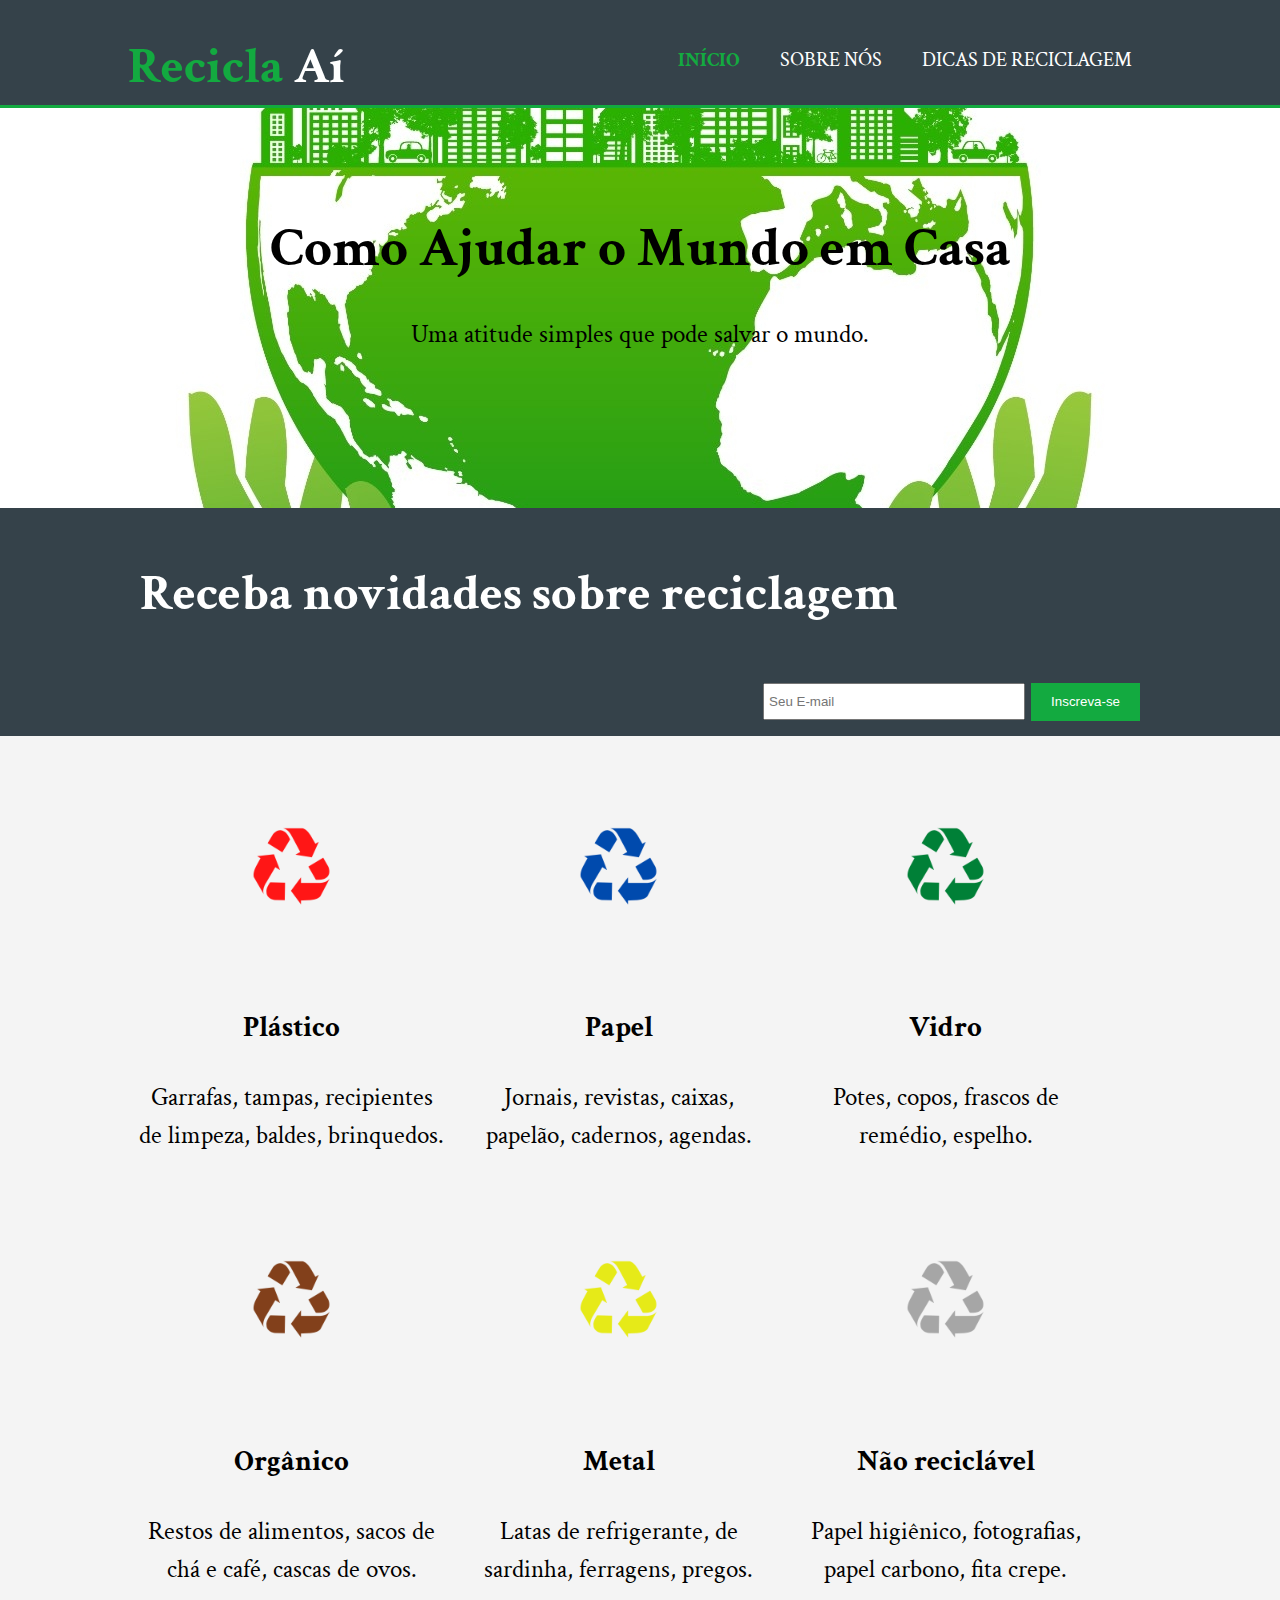
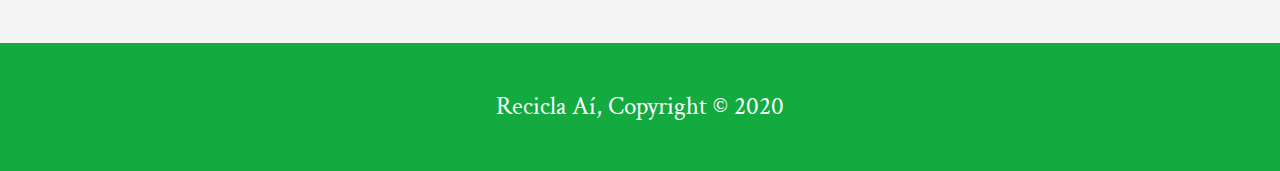
<file: index.html>
<!DOCTYPE html>
<html>
  <head>
    <meta charset="utf-8">
    <meta name="viewport" content="width=device-width">
    <meta name="description" content="Affordable and professional web design">
	  <meta name="keywords" content="web design, affordable web design, professional web design">
  	<meta name="author" content="Brad Traversy">
    <title>Recicla Aí | Bem-Vindo</title>
    <link rel="stylesheet" href="./css/style.css">
    <link rel="preconnect" href="https://fonts.gstatic.com">
<link href="https://fonts.googleapis.com/css2?family=Crimson+Text:ital,wght@1,600&display=swap" rel="stylesheet">
  </head>
  <body>
    <header>
      <div class="container">
        <div id="branding">
          <h1><span class="highlight">Recicla</span> Aí</h1>
        </div>
        <nav>
          <ul>
            <li class="current"><a href="index.html">Início</a></li>
            <li><a href="about.html">Sobre nós</a></li>
            <li><a href="services.html">Dicas de Reciclagem</a></li>
          </ul>
        </nav>
      </div>
    </header>

    <section id="showcase">
      <div class="container">
        <h1>Como Ajudar o Mundo em Casa</h1>
        <p>Uma atitude simples que pode salvar o mundo.</p>
      </div>
    </section>

    <section id="newsletter">
      <div class="container">
        <h1>Receba novidades sobre reciclagem</h1>
        <form>
          <input type="email" placeholder="Seu E-mail">
          <button type="submit" class="button_1">Inscreva-se</button>
        </form>
      </div>
    </section>

    <section id="boxes">
      <div class="container">
        <div class="box">
          <img src="./img/vermelho.png">
          <h3>Plástico</h3>
          <p>Garrafas, tampas, recipientes de limpeza, baldes, brinquedos.</p>
        </div>
        <div class="box">
          <img src="./img/azul.png">
          <h3>Papel</h3>
          <p>Jornais, revistas, caixas, papelão, cadernos, agendas.</p>
        </div>
        <div class="box">
          <img src="./img/verde.png">
          <h3>Vidro</h3>
          <p>Potes, copos, frascos de remédio, espelho.</p>
        </div>
        <div class="box">
          <img src="./img/marrom.png">
          <h3>Orgânico</h3>
          <p>Restos de alimentos, sacos de chá e café, cascas de ovos.</p>
        </div>
        <div class="box">
          <img src="./img/amarelo.png">
          <h3>Metal</h3>
          <p>Latas de refrigerante, de sardinha, ferragens, pregos.</p>
        </div>
        <div class="box">
          <img src="./img/cinza.png">
          <h3>Não reciclável</h3>
          <p>Papel higiênico, fotografias, papel carbono, fita crepe.</p>
        </div>
      </div>
    </section>

    <footer>
      <p>Recicla Aí, Copyright &copy; 2020</p>
    </footer>
  </body>
</html>
</file>
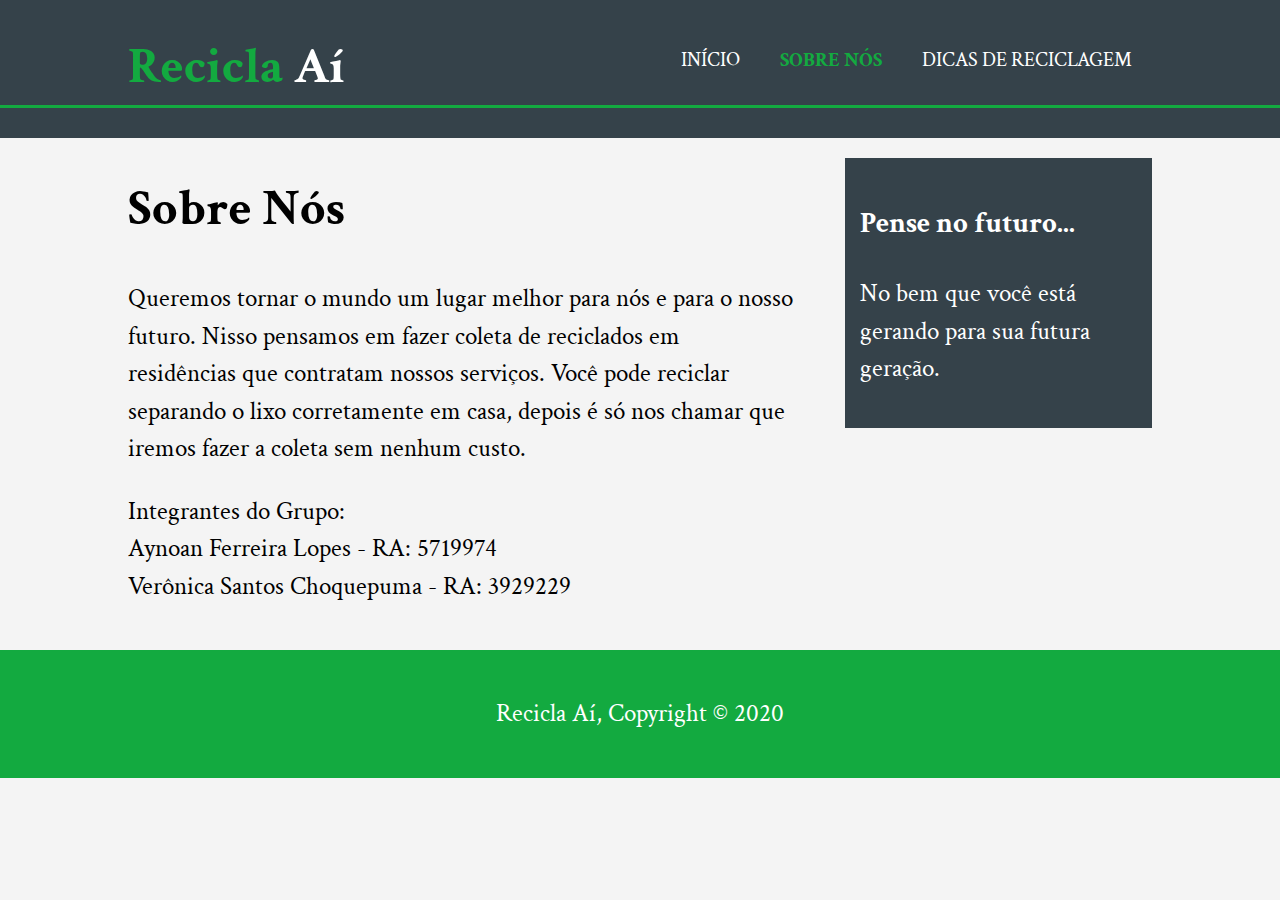
<file: about.html>
<!DOCTYPE html>
<html>
  <head>
    <meta charset="utf-8">
    <meta name="viewport" content="width=device-width">
    <meta name="description" content="Affordable and professional web design">
	  <meta name="keywords" content="web design, affordable web design, professional web design">
  	<meta name="author" content="Brad Traversy">
    <title>Recicla Aí | Sobre Nós</title>
    <link rel="stylesheet" href="./css/style.css">
    <link rel="preconnect" href="https://fonts.gstatic.com">
    <link href="https://fonts.googleapis.com/css2?family=Crimson+Text:ital,wght@1,600&display=swap" rel="stylesheet">
  </head>
  <body>
    <header>
      <div class="container">
        <div id="branding">
          <h1><span class="highlight">Recicla</span> Aí</h1>
        </div>
        <nav>
          <ul>
            <li><a href="index.html">Início</a></li>
            <li class="current"><a href="about.html">Sobre Nós</a></li>
            <li><a href="services.html">Dicas de Reciclagem</a></li>
          </ul>
        </nav>
      </div>
    </header>

    <section id="newsletter">
      <div class="container">
      
        </form>
      </div>
    </section>

    <section id="main">
      <div class="container">
        <article id="main-col">
          <h1 class="page-title">Sobre Nós</h1>
          <p>
            Queremos tornar o mundo um lugar melhor para nós e para o nosso futuro. Nisso pensamos em fazer coleta de reciclados
            em residências que contratam nossos serviços. Você pode reciclar separando o lixo corretamente
            em casa, depois é só nos chamar que iremos fazer a coleta sem nenhum custo. 
		</p>
	<p>Integrantes do Grupo: <br />Aynoan Ferreira Lopes - RA: 5719974 <br />Verônica Santos Choquepuma - RA: 3929229
          </p>
          
        </article>

        <aside id="sidebar">
          <div class="dark">
            <h3>Pense no futuro...</h3>
            <p>No bem que você está gerando para sua futura geração. </p>
          </div>
        </aside>
      </div>
    </section>

    <footer>
      <p>Recicla Aí, Copyright &copy; 2020</p>
    </footer>
  </body>
</html>
</file>
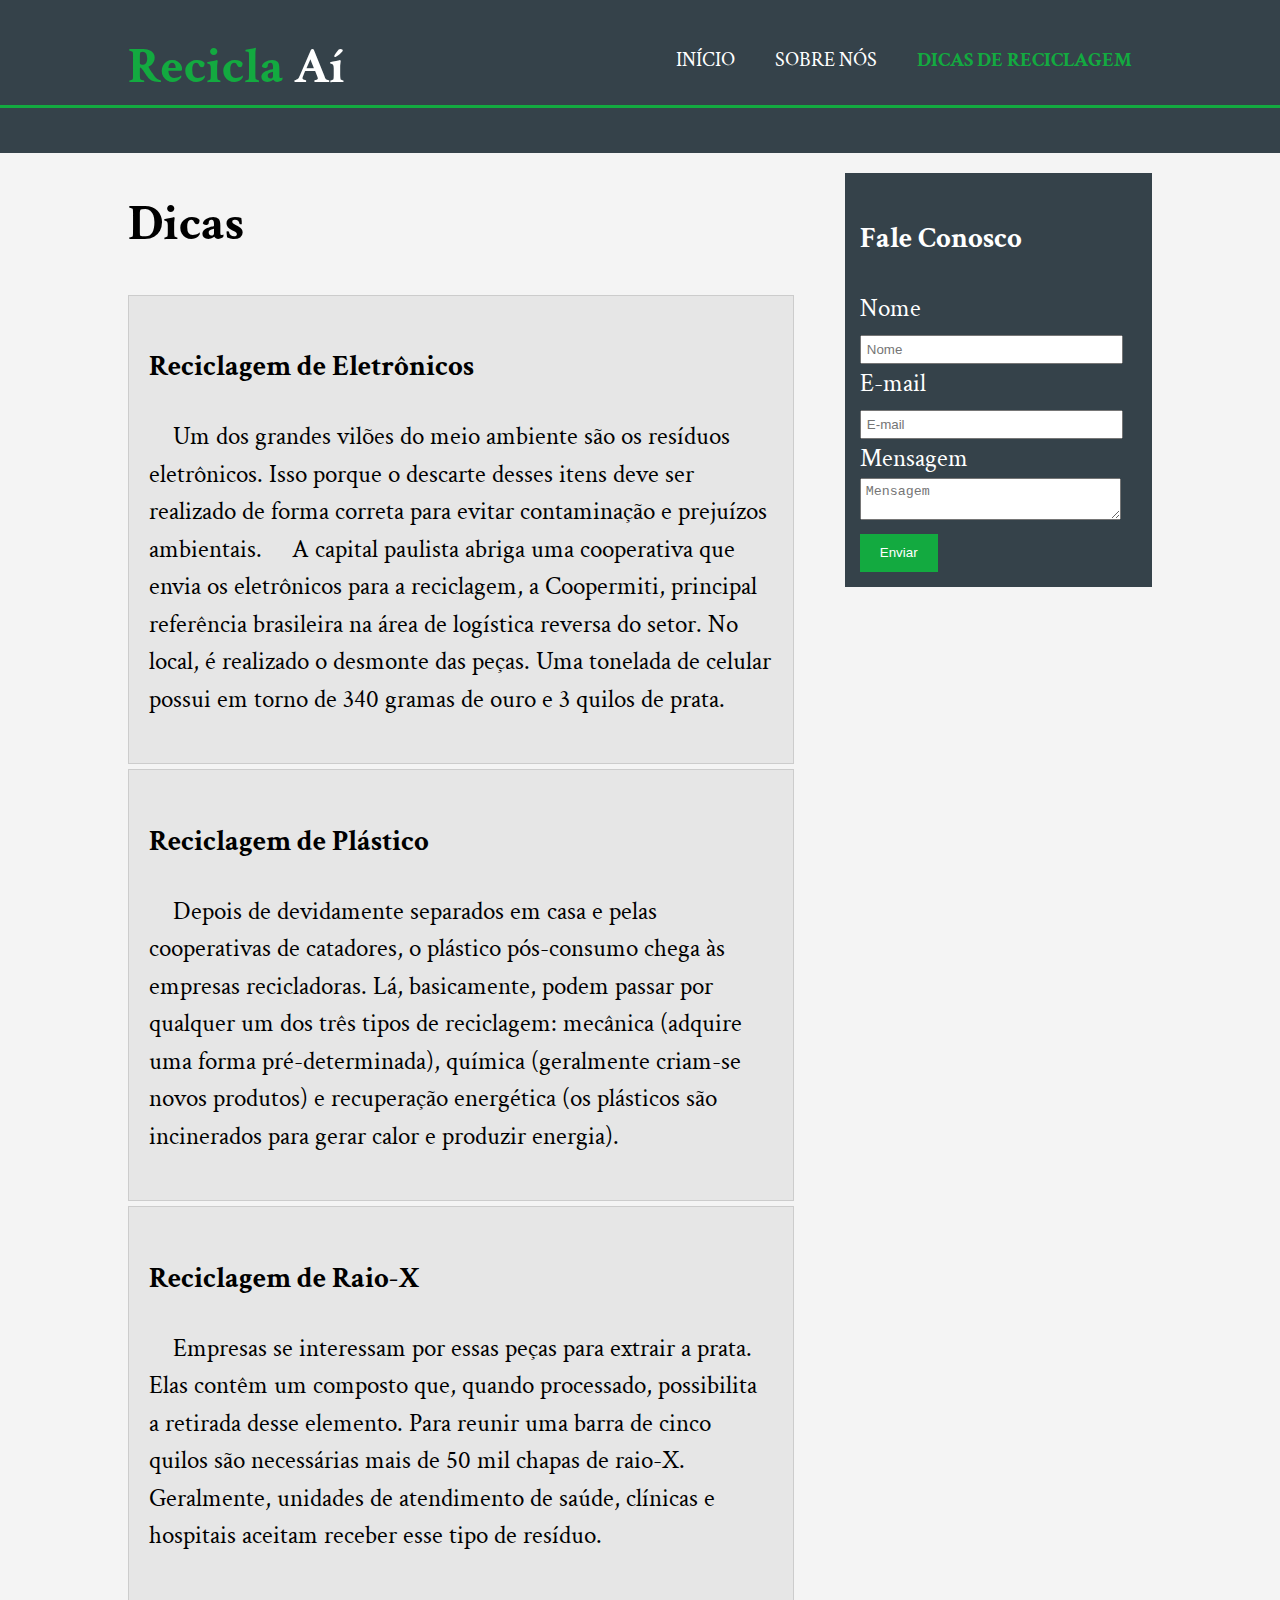
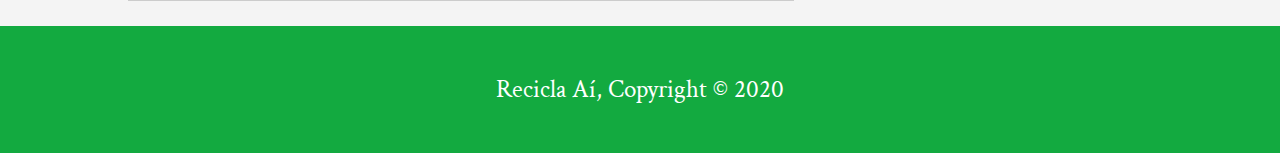
<file: services.html>
<!DOCTYPE html>
<html>
  <head>
    <meta charset="utf-8">
    <meta name="viewport" content="width=device-width">
    <meta name="description" content="Affordable and professional web design">
	  <meta name="keywords" content="web design, affordable web design, professional web design">
  	<meta name="author" content="Brad Traversy">
    <title>Recicla Aí | Dicas</title>
    <link rel="stylesheet" href="./css/style.css">
    <link rel="preconnect" href="https://fonts.gstatic.com">
    <link href="https://fonts.googleapis.com/css2?family=Crimson+Text:ital,wght@1,600&display=swap" rel="stylesheet">
  </head>
  <body>
    <header>
      <div class="container">
        <div id="branding">
          <h1><span class="highlight">Recicla</span> Aí</h1>
        </div>
        <nav>
          <ul>
            <li><a href="index.html">Início</a></li>
            <li><a href="about.html">Sobre Nós</a></li>
            <li class="current"><a href="services.html">Dicas de Reciclagem</a></li>
          </ul>
        </nav>
      </div>
    </header>

    <section id="newsletter">
      <div class="container">
        
        <form>
          
        </form>
      </div>
    </section>

    <section id="main">
      <div class="container">
        <article id="main-col">
          <h1 class="page-title">Dicas</h1>
          <ul id="services">
            <li>
              <h3>Reciclagem de Eletrônicos</h3>
              <p>&nbsp;&nbsp;&nbsp;&nbsp;Um dos grandes vilões do meio ambiente são os resíduos eletrônicos. Isso porque o descarte desses itens 
                deve ser realizado de forma correta para evitar contaminação e prejuízos ambientais.
                &nbsp;&nbsp;&nbsp;&nbsp;A capital paulista abriga uma cooperativa que envia os eletrônicos para a reciclagem, a Coopermiti, 
                principal referência brasileira na área de logística reversa do setor. 
                No local, é realizado o desmonte das peças. Uma tonelada de celular possui em torno de 340 gramas de ouro e 3 quilos de prata.
            </li>
            <li>
              <h3>Reciclagem de Plástico</h3>
              <p>&nbsp;&nbsp;&nbsp;&nbsp;Depois de devidamente separados em casa e pelas cooperativas de catadores, o plástico pós-consumo chega às empresas recicladoras. 
                Lá, basicamente, podem passar por qualquer um dos três tipos de reciclagem: mecânica (adquire uma forma pré-determinada), química
                 (geralmente criam-se novos produtos) e recuperação energética (os plásticos são incinerados para gerar calor e produzir energia).</p>
            </li>
            <li>
              <h3>Reciclagem de Raio-X</h3>
              <p>&nbsp;&nbsp;&nbsp;&nbsp;Empresas se interessam por essas peças para extrair a prata. Elas contêm um composto que, quando processado, 
                possibilita a retirada desse elemento. Para reunir uma barra de cinco quilos são necessárias mais de 50 mil chapas de raio-X.
                Geralmente, unidades de atendimento de saúde, clínicas e hospitais aceitam receber esse tipo de resíduo.</p>
            </li>
          </ul>
        </article>

        <aside id="sidebar">
          <div class="dark">
            <h3>Fale Conosco</h3>
            <form class="quote">
  						<div>
  							<label>Nome</label><br>
  							<input type="text" placeholder="Nome">
  						</div>
  						<div>
  							<label>E-mail</label><br>
  							<input type="email" placeholder="E-mail">
  						</div>
  						<div>
  							<label>Mensagem</label><br>
  							<textarea placeholder="Mensagem"></textarea>
  						</div>
  						<button class="button_1" type="submit">Enviar</button>
					</form>
          </div>
        </aside>
      </div>
    </section>

    <footer>
      <p>Recicla Aí, Copyright &copy; 2020</p>
    </footer>
  </body>
</html>
</file>
<file: css/style.css>
body{
  font: 25px/1.5 Arial, Helvetica,sans-serif;
  font-family: 'Crimson Text', serif;
  padding:0;
  margin:0;
  background-color:#f4f4f4;
}

/* Global */
.container{
  width:80%;
  margin:auto;
  overflow:hidden;
}

ul{
  margin:0;
  padding:0;
}

.button_1{
  height:38px;
  background:#13aa40;
  border:0;
  padding-left: 20px;
  padding-right:20px;
  color:#ffffff;
}

.dark{
  padding:15px;
  background:#35424a;
  color:#ffffff;
  margin-top:10px;
  margin-bottom:10px;
}

/* Header **/
header{
  background:#35424a;
  color:#ffffff;
  padding-top:30px;
  min-height:70px;
  border-bottom:#13aa40 3px solid;
}

header a{
  color:#ffffff;
  text-decoration:none;
  text-transform: uppercase;
  font-size:20px;
}

header li{
  float:left;
  display:inline;
  padding: 0 20px 0 20px;
}

header #branding{
  float:left;
}

header #branding h1{
  margin:0;
}

header nav{
  float:right;
  margin-top:10px;
}

header .highlight, header .current a{
  color:#13aa40;
  font-weight:bold;
}

header a:hover{
  color:#cccccc;
  font-weight:bold;
}

/* Showcase */
#showcase{
  min-height:400px;
  background:url('../img/reci.jpg') no-repeat 0 -200px;
  text-align:center;
  color:#000000;
}

#showcase h1{
  margin-top:100px;
  font-size:55px;
  margin-bottom:10px;
}

#showcase p{
  font-size:25px;
}

/* Newsletter */
#newsletter{
  padding:15px;
  color:#ffffff;
  background:#35424a
}

#newsletter h1{
  float:left;
}

#newsletter form {
  float:right;
  margin-top:15px;
}

#newsletter input[type="email"]{
  padding:4px;
  height:25px;
  width:250px;
}

/* Boxes */
#boxes{
  margin-top:20px;
}

#boxes .box{
  float:left;
  text-align: center;
  width:30%;
  padding:10px;
}

#boxes .box img{
  width:200px;
}

/* Sidebar */
aside#sidebar{
  float:right;
  width:30%;
  margin-top:10px;
}

aside#sidebar .quote input, aside#sidebar .quote textarea{
  width:90%;
  padding:5px;
}

/* Main-col */
article#main-col{
  float:left;
  width:65%;
}

/* Services */
ul#services li{
  list-style: none;
  padding:20px;
  border: #cccccc solid 1px;
  margin-bottom:5px;
  background:#e6e6e6;
}

footer{
  padding:20px;
  margin-top:20px;
  color:#ffffff;
  background-color:#13aa40;
  text-align: center;
}

/* Media Queries */
@media(max-width: 768px){
  header #branding,
  header nav,
  header nav li,
  #newsletter h1,
  #newsletter form,
  #boxes .box,
  article#main-col,
  aside#sidebar{
    float:none;
    text-align:center;
    width:100%;
  }

  header{
    padding-bottom:20px;
  }

  #showcase h1{
    margin-top:40px;
  }

  #newsletter button, .quote button{
    display:block;
    width:100%;
  }

  #newsletter form input[type="email"], .quote input, .quote textarea{
    width:100%;
    margin-bottom:5px;
  }
}
</file>
